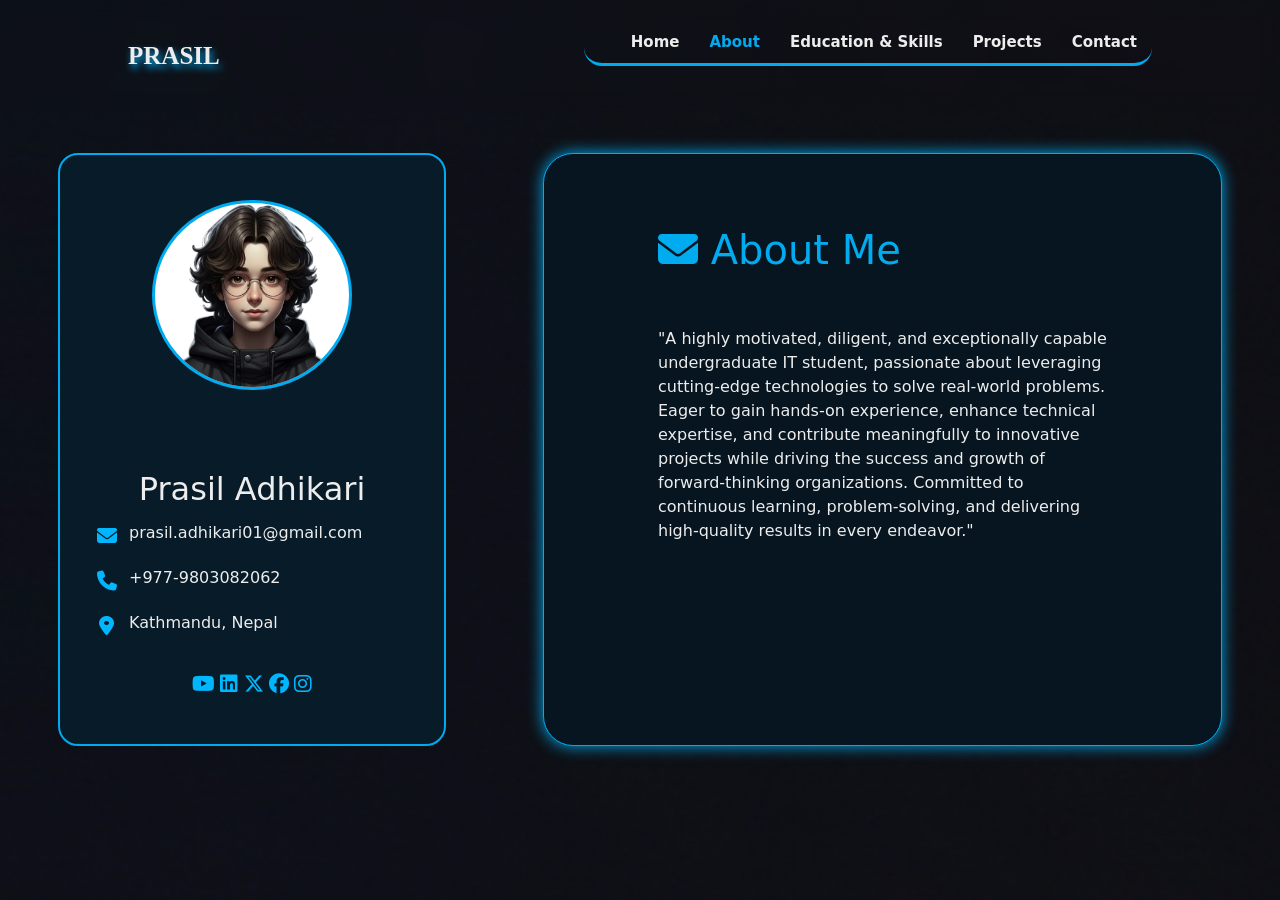
<file: about.html>
<!DOCTYPE html>
<html lang="en">
<head>
    <meta charset="UTF-8">
    <meta name="viewport" content="width=device-width, initial-scale=1.0">
    <title>About</title>
    <link rel="preconnect" href="https://fonts.googleapis.com">
    <link rel="preconnect" href="https://fonts.gstatic.com" crossorigin>
    <link href="https://fonts.googleapis.com/css2?family=Zalando+Sans+SemiExpanded:ital,wght@0,200..900;1,200..900&display=swap" rel="stylesheet">
    <link rel="stylesheet" href="about.css">
    <link rel="stylesheet" href="https://cdnjs.cloudflare.com/ajax/libs/font-awesome/6.5.0/css/all.min.css">
    <link href="https://cdn.jsdelivr.net/npm/bootstrap@5.3.0/dist/css/bootstrap.min.css" rel="stylesheet">
</head>
<body>
    <nav class="nav-bar">
        <div class="navbar-container">
            <a href="index.html" class="logo">PRASIL</a>
            <button class="navbar-toggle">
                <span class="bar"></span>
                <span class="bar"></span>
                <span class="bar"></span>
            </button>
            <ul class="navbar-menue">
                <li><a href="index.html" >Home</a></li>
                <li><a href="about.html" class="active">About</a></li>
                <li><a href="education.html">Education & Skills</a></li>
                <li><a href="projects.html">Projects</a></li>
                <li><a href="contact.html">Contact</a></li>
            </ul>
        </div>
    </nav>


        <div class="mainbox container  ">
            <div class="row justify-content-center g-5">
            <div class="col1 col-lg-4 col-md-5  list col-12  ">
                <div class="pfp-box"><img src="Images/pfp.png" class="pfp" id="pfp" alt="pfp"></div>
                
                <h2>Prasil Adhikari</h2>
                    <div class="social-links"> 
                        <div class="social">
                            <a href="#" class="icon"> <i class="fa-solid fa-envelope"></i></a>
                            <p >prasil.adhikari01@gmail.com</p>
                        </div>
                        <div class="social">
                            <a href="#" class="icon"> <i class="fa-solid fa-phone"></i></a>
                            <p>+977-9803082062</p>
                        </div>
                        <div class="social">
                            <a href="#" class="icon"> <i class="fa-solid fa-location-dot"></i></a>
                            <p> Kathmandu, Nepal</p>
                        </div> 
                    </div>  

                    <div class="below-icon">
                                <a href="#" ><i class="fab fa-youtube"></i></a>
                                <a href="#" ><i class="fab fa-linkedin"></i></a>
                                <a href="#" ><i class="fab fa-x-twitter"></i></a>
                                <a href="#" ><i class="fab fa-facebook"></i></a>
                                <a href="#" ><i class="fab fa-instagram"></i></a>
                    </div>
            </div>
            <div class="col gap"> <br><br></div>

            <div class="col2 col-lg-7 col-md-6 col-12">
                <h1> <i class="fa-solid fa-envelope"> </i> About Me</h1>
                <p class="content">"A highly motivated, diligent, and exceptionally capable undergraduate IT student, passionate about leveraging cutting-edge technologies to solve real-world problems. Eager to gain hands-on experience, enhance technical expertise, and contribute meaningfully to innovative projects while driving the success and growth of forward-thinking organizations. Committed to continuous learning, problem-solving, and delivering high-quality results in every endeavor."</p>
               
</div>

    </div>
    </div>
      <script src="script.js"></script>
      <script src="pfp.js"></script>
    
</body>
</html>
</file>
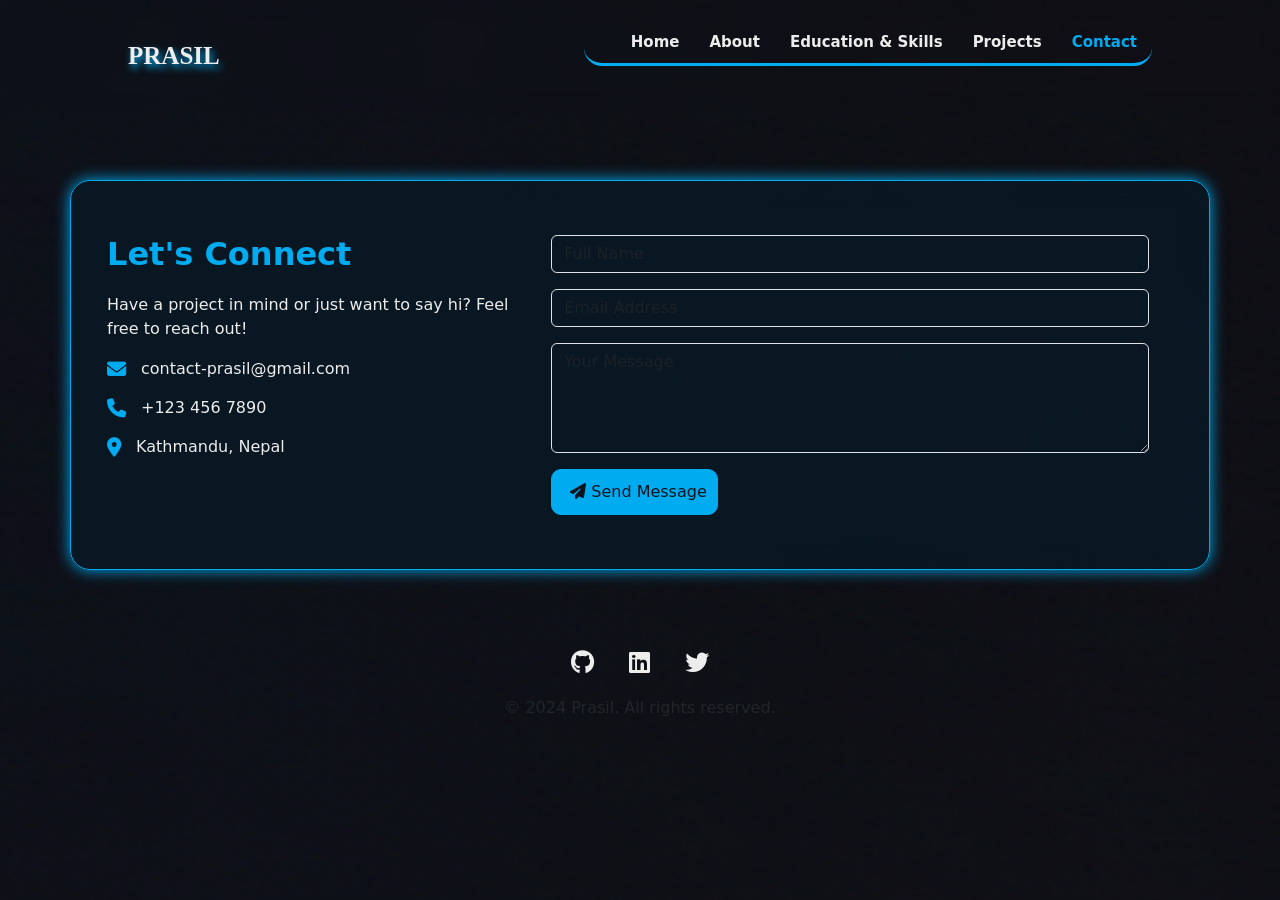
<file: contact.html>
<!DOCTYPE html>
<html lang="en">

<head>
    <meta charset="UTF-8">
    <meta name="viewport" content="width=device-width, initial-scale=1.0">
    <title>Contact</title>
    <link rel="preconnect" href="https://fonts.googleapis.com">
    <link rel="preconnect" href="https://fonts.gstatic.com" crossorigin>
    <link
        href="https://fonts.googleapis.com/css2?family=Zalando+Sans+SemiExpanded:ital,wght@0,200..900;1,200..900&display=swap"
        rel="stylesheet">
    <link rel="stylesheet" href="contact.css">
    <link rel="stylesheet" href="https://cdnjs.cloudflare.com/ajax/libs/font-awesome/6.5.0/css/all.min.css">
    <link href="https://cdn.jsdelivr.net/npm/bootstrap@5.3.0/dist/css/bootstrap.min.css" rel="stylesheet">
</head>

<body>
    <nav class="nav-bar">
        <div class="navbar-container">
            <a href="index.html" class="logo">PRASIL</a>
            <button class="navbar-toggle" id="mobile-menu">
                <span class="bar"></span>
                <span class="bar"></span> 
                <span class="bar"></span>
            </button>
            <ul class="navbar-menue">
                <li><a href="index.html">Home</a></li>
                <li><a href="about.html">About</a></li>
                <li><a href="education.html">Education & Skills</a></li>
                <li><a href="projects.html">Projects</a></li>
                <li><a href="contact.html" class="active">Contact</a></li>
            </ul>
        </div>
    </nav>

    <section class="mainbox container d-flex align-items-center">
        <div class="row w-100 p-4">
            <div class="col-md-5 contact-info">
                <h2>Let's Connect</h2>
                <p>Have a project in mind or just want to say hi? Feel free to reach out!</p>
                <div class="info-item">
                    <i class="fas fa-envelope"></i>
                    <span>contact-prasil@gmail.com</span>
                </div>
                <div class="info-item">
                    <i class="fas fa-phone"></i>
                    <span>+123 456 7890</span>
                </div>
                <div class="info-item">
                    <i class="fas fa-location-dot"></i>
                    <span>Kathmandu, Nepal</span>
                </div>
            </div>

            <div class="col-md-7">
                <form class="contact-form">
                    <div class="mb-3">
                        <input type="text" class="form-control bg-transparent text-white" placeholder="Full Name"
                            required>
                    </div>
                    <div class="mb-3">
                        <input type="email" class="form-control bg-transparent text-white" placeholder="Email Address"
                            required>
                    </div>
                    <div class="mb-3">
                        <textarea class="form-control bg-transparent text-white" rows="4" placeholder="Your Message"
                            required></textarea>
                    </div>
                    <button type="submit" class="summit">
                        <i class="fa-solid fa-paper-plane ms-2"></i>
                        <span>Send Message</span>
                    </button>
                </form>
            </div>
        </div>
    </section>

    <footer class="footer">
        <div class="social-links">
            <a href="#"><i class="fab fa-github"></i></a>
            <a href="#"><i class="fab fa-linkedin"></i></a>
            <a href="#"><i class="fab fa-twitter"></i></a>
        </div>
        <p>&copy; 2024 Prasil. All rights reserved.</p>
    </footer>

    <script src="script.js"></script>
</body>

</html>
</file>
<file: about.css>
* {
    margin: 0;
    padding: 0;
    box-sizing: border-box;
}

body {
    position: fixed;
    font-family: "Zalando Sans SemiExpanded", sans-serif;
    color: #ededed;
    background-image: url(Images/solid.png);
    background-size: cover;
    /* background-position: center;    */
    background-repeat: no-repeat;
    /* prevents repeating */
    background-attachment: fixed;
    /* smooth effect on scroll */

    width: 100%;
    height: 100vh;
}

.nav-bar {
    
    position: fixed;
    top: 0;
    left: 0;
    width: 100%;
    display: flex;
    padding: 30px 10%;
    background-color: transparent;
    justify-content: space-between;
    align-items: center;
    z-index: 100;
 backdrop-filter: blur(10px);
 

}

.navbar-container {
    display: flex;
    align-items: center;
    justify-content: space-between;
    width: 100%;



}

.logo {
    font-family: cursive;
    text-shadow: #00abf0 2px 4px 7px;
    font-size: 25px;
    color: #ededed;
    text-decoration: none;
    font-weight: 600;
    z-index: 100;

}

.navbar-container .navbar-menue {
    display: flex;
    list-style: none;
    text-align: center;
    border-bottom: #00abf0 solid 3px;
   
    border-radius: 20px;
    padding-bottom: 1vh;
    

}

.navbar-container .navbar-menue li a {
    font-size: 15px;
    color: #ededed;
    text-decoration: none;
    font-weight: 550;
    padding: 15px;
    transition: .5s;
}

.navbar-container .navbar-menue li a:hover {
    color: #00abf0;
}

.navbar-container .navbar-menue li a.active {
    color: #00abf0;
}

.navbar-toggle {
    background: transparent;
    padding: 10px;
    border: none;
    cursor: pointer;
    display: none;
}

.bar {
    display: block;
    width: 25px;
    height: 3px;
    margin: 5px auto;
    background: #ffffff;
    transition: all 0.3s ease-in-out;
}





.mainbox {

    /* border: 1px rgb(255, 255, 255) solid; */
    margin: 17vh 0vh 0vh;
    bottom: 0;
    padding-bottom: 50px;
    /* display: flex; */

    /* gap: 4vh; */
}

.pfp-box{
    /* border: 1px red solid; */
    width: 100%;
    height: 27vh;
}
.pfp {
     border: 3px solid #00abf0;
   
    width: 200px;
    height: 190px;
    border-radius: 50%;
    background-color: #ffffff;
    

}

.col1 {
    /* box-shadow: 0 0 15px #00abf0; */
    background: #081b29;
    width: 30%;
    border-radius: 30px;
    padding: 5vh;
    text-align: center;
    color: #ededed;
    border: #00abf0 solid 2px;
    border-radius: 20px;

}

h2 {
    

    padding-top: 3vh;

}

.col2 {
     box-shadow: 0 0 15px #00abf0;
    border: #00abf0 solid 1px;
    border-radius: 20px;
    background: #06151f;
    padding: 5vh;
    border-radius: 30px;
    width: 70%;
    color: #ededed;
    

}



.social {
    display: flex;
    padding-top: 5px;
}

.social p {
    /* border: 1px red solid; */
    display: flex;
    align-items: center;
}

.icon {
    /* border: 1px rgb(255, 255, 255) solid; */
    color: #00b7ff;
    font-size: 20px;
    width: 5vh;
}

.below-icon {
    margin-top: 2vh;
}

.below-icon a {
    color: #00b7ff;
    font-size: 20px;
}

.below-icon :hover {
    transform: translateY(-5px);
}

.icon :hover {
    transform: translateX(-5px);
}

.col2 h1 {
    padding: 3vh 10vh 0;
    color: #00abf0;
}

.content {
    padding: 5vh 10vh 0vh;
    position: relative;

}

@media (max-width: 880px) {
    body {
        background-image: url(Images/solid.png);
        position: relative;
    }
    


    .navbar-container .navbar-menue {
        display: none;
        flex-direction: column;
        position: absolute;
        height: 50vh;
        width: 100%;
        top: 5px;
        right: 0;
        padding: 5rem 1.5rem;
        backdrop-filter: blur(10px);
        gap: 20px;
        background-color: #06141e;
    }


    .navbar-container .navbar-menue.active {
        display: flex;

    }

    .navbar-toggle {
        display: block;
        z-index: 100;

    }

    .navbar-toggle.active .bar:nth-child(2) {
        opacity: 0;
        ;
    }

    .navbar-toggle.active .bar:nth-child(1) {
        transform: translateY(8px) rotate(45deg);
        background-color: #00abf0;

    }

    .navbar-toggle.active .bar:nth-child(3) {
        transform: translateY(-8px) rotate(-45deg);
        background-color: #00abf0;

    }
    


}
</file>
<file: contact.css>
* {
    margin: 0;
    padding: 0;
    box-sizing: border-box;
}

body {
    position: fixed;
    font-family: "Zalando Sans SemiExpanded", sans-serif;
    color: #ededed;
    background-image: url(Images/solid.png);
    background-size: cover;
    /* background-position: center;    */
    background-repeat: no-repeat;
    /* prevents repeating */
    background-attachment: fixed;
    /* smooth effect on scroll */

    width: 100%;
    height: 100vh;
    color: #ffffff;
}

.nav-bar {
    position: fixed;
    top: 0;
    left: 0;
    width: 100%;
    display: flex;
    padding: 30px 10%;
    background-color: transparent;
    justify-content: space-between;
    align-items: center;
    z-index: 100;
 backdrop-filter: blur(10px);

}

.navbar-container {
    display: flex;
    align-items: center;
    justify-content: space-between;
    width: 100%;



}

.logo {
    font-family: cursive;
    text-shadow: #00abf0 2px 4px 7px;
    font-size: 25px;
    color: #ededed;
    text-decoration: none;
    font-weight: 600;
    z-index: 100;

}

.navbar-container .navbar-menue {
    display: flex;
    list-style: none;
    text-align: center;
    border-bottom: #00abf0 solid 3px;
    border-radius: 20px;
    padding-bottom: 1vh;
    

}

.navbar-container .navbar-menue li a {
    font-size: 15px;
    color: #ededed;
    text-decoration: none;
    font-weight: 550;
    padding: 15px;
    transition: .5s;
}

.navbar-container .navbar-menue li a:hover {
    color: #00abf0;
}

.navbar-container .navbar-menue li a.active {
    color: #00abf0;
}

.navbar-toggle {
    background: transparent;
    padding: 10px;
    border: none;
    cursor: pointer;
    display: none;
}

.bar {
    display: block;
    width: 25px;
    height: 3px;
    margin: 5px auto;
    background: #ffffff;
    transition: all 0.3s ease-in-out;
}





@media (max-width: 880px) {
    body {
        background-image: url(Images/solid.png);
        position: relative;
    }
    



    .navbar-container .navbar-menue {
        display: none;
        flex-direction: column;
        position: absolute;
        height: 50vh;
        width: 100%;
        top: 5px;
        right: 0;
        padding: 5rem 1.5rem;
        backdrop-filter: blur(10px);
        gap: 20px;
        background-color: #06141e;
        
        
    }


    .navbar-container .navbar-menue.active {
        display: flex;

    }

    .navbar-toggle {
        display: block;
        z-index: 100;

    }

    .navbar-toggle.active .bar:nth-child(2) {
        opacity: 0;
        ;
    }

    .navbar-toggle.active .bar:nth-child(1) {
        transform: translateY(8px) rotate(45deg);
        background-color: #00abf0;

    }

    .navbar-toggle.active .bar:nth-child(3) {
        transform: translateY(-8px) rotate(-45deg);
        background-color: #00abf0;

    }
    


    
}





.mainbox {
    
    margin: 20vh auto 5vh;
    width: 90%;
    max-width: 1000px;
    height: auto; 
    /* min-height: 450px; */
    padding: 30px;
    background: rgba(9, 26, 38, 0.8);
    backdrop-filter: blur(15px);
    border-radius: 20px;
    border: 1px solid #00abf0;
    box-shadow: 0 0 15px #00abf0;
    color: #ededed;
}

.contact-info h2 {
    color: #00abf0;
    font-weight: 700;
    margin-bottom: 20px;
}

.info-item {
    margin-bottom: 15px;
    display: flex;
    align-items: center;
    gap: 15px;
}

.info-item i {
    color: #00abf0;
    font-size: 1.2rem;
}


.summit{
    background-color: #00abf0;
    padding: 10px;
    border-radius:10px ;
    border:1px solid #00abf0;
    color:#06141e;
    
}
.summit:hover{
    background-color: transparent;
    padding: 10px;
    border-radius:10px ;
    border:1px solid #00abf0;
    color:#00abf0;
}


.footer {
    text-align: center;
    padding: 30px 0;
    background: transparent;
    width: 100%;
}

.social-links {
    margin-bottom: 15px;
}

.social-links a {
    color: #ededed;
    font-size: 24px;
    margin: 0 15px;
    transition: 0.3s;
}

.social-links a:hover {
    color: #00abf0;
}

/* Responsive Fix */
@media (max-width: 880px) {
    .mainbox {
        margin-top: 12vh;
        height: auto;
    }
}
</file>
